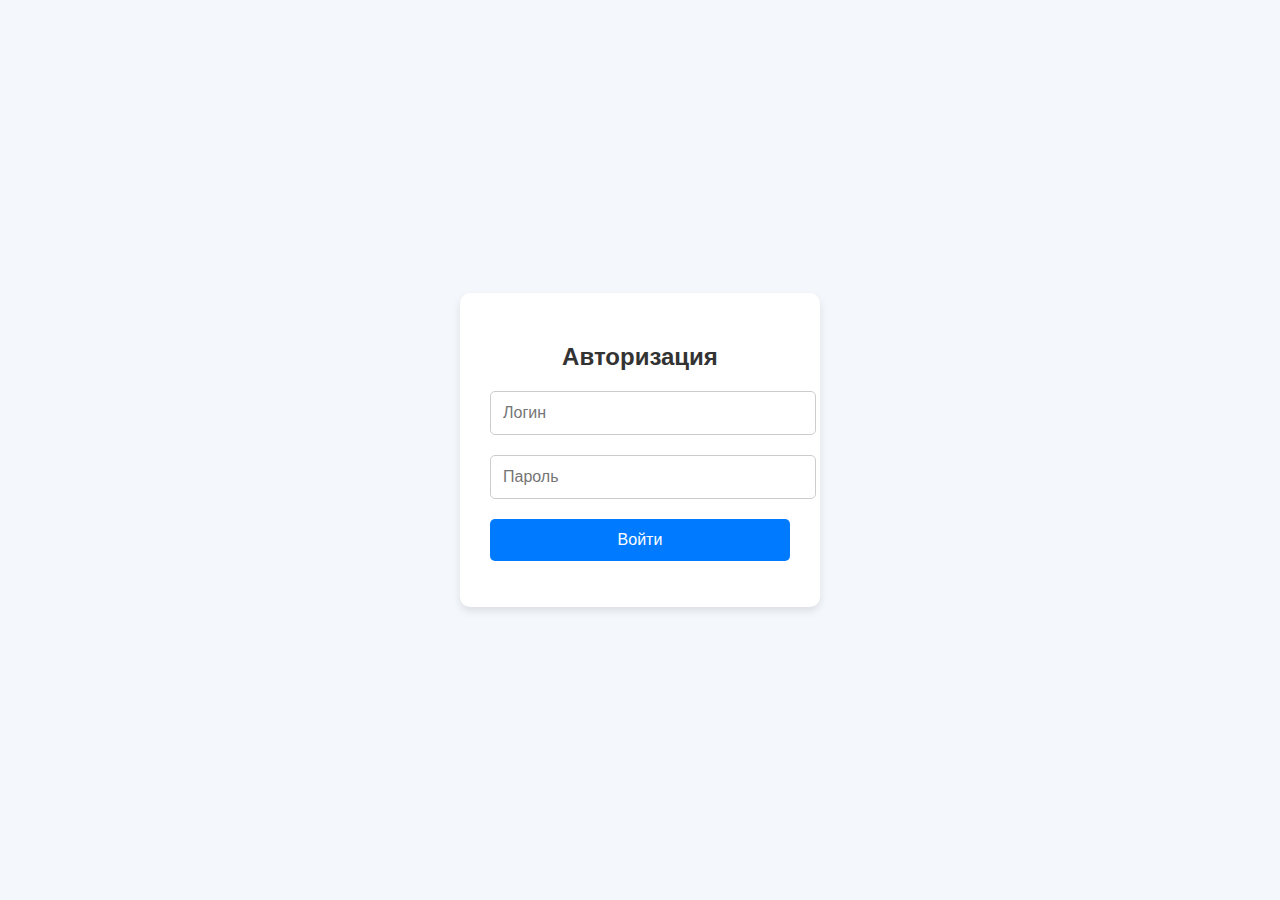
<file: admin-login.html>
<!DOCTYPE html>
<html lang="ru">
<head>
    <meta charset="UTF-8">
    <meta name="viewport" content="width=device-width, initial-scale=1.0">
    <title>EasyPrint Admin</title>
    <link rel="shortcut icon" href="/src/images/logo.png" type="image/x-icon">
    <link rel="stylesheet" href="/src/style/auth.css">
</head>
<body>
    <div id="loginPage" class="page">
        <h2>Авторизация</h2>
        <form id="loginForm">
            <input type="text" id="username" placeholder="Логин" required>
            <input type="password" id="password" placeholder="Пароль" required>
            <button type="submit">Войти</button>
            <p id="error" class="error"></p>
        </form>
    </div>

    <div id="cmsPanel" class="page hidden">
        <h2>CMS Панель</h2>
        <button id="logoutBtn">Выйти</button>

        <div id="contentEditor">
            <h3>Редактировать проекты</h3>
            <div id="projects-list">

            </div>
            <button id="addProjectBtn">Добавить проект</button>
        </div>
    </div>

    <script src="/src/javascript/auth.js"></script>
</body>
</html>
</file>
<file: src/style/auth.css>
body {
    font-family: 'Arial', sans-serif;
    background-color: #f4f7fb;
    margin: 0;
    padding: 0;
    display: flex;
    justify-content: center;
    align-items: center;
    height: 100vh;
}

.page {
    background-color: white;
    border-radius: 10px;
    box-shadow: 0 4px 8px rgba(0, 0, 0, 0.1);
    padding: 30px;
    width: 300px;
    text-align: center;
    transition: transform 0.3s ease-in-out;
}

.hidden {
    display: none;
}

h2 {
    color: #333;
    font-size: 24px;
    margin-bottom: 20px;
}

form input,
form textarea {
    width: 100%;
    padding: 12px;
    margin-bottom: 20px;
    border: 1px solid #ccc;
    border-radius: 5px;
    font-size: 16px;
    transition: border-color 0.3s ease;
}

form input:focus,
form textarea:focus {
    border-color: #007bff;
    outline: none;
}

button {
    width: 100%;
    padding: 12px;
    background-color: #007bff;
    color: white;
    border: none;
    border-radius: 5px;
    font-size: 16px;
    cursor: pointer;
    transition: background-color 0.3s ease;
}

button:hover {
    background-color: #0056b3;
}

button:focus {
    outline: none;
}

#logoutBtn {
    width: 100%;
    padding: 12px;
    background-color: #e74c3c;
    color: white;
    border: none;
    border-radius: 5px;
    font-size: 16px;
    cursor: pointer;
    margin-top: 20px;
    transition: background-color 0.3s ease;
}

#logoutBtn:hover {
    background-color: #c0392b;
}

#logoutBtn:focus {
    outline: none;
}

#contentList {
    margin-bottom: 20px;
}

#contentItems li {
    list-style-type: none;
    background-color: #f1f1f1;
    margin: 10px 0;
    padding: 10px;
    border-radius: 5px;
    display: flex;
    justify-content: space-between;
    align-items: center;
}

#contentItems li button {
    background-color: #e67e22;
}

#contentEditor {
    margin-top: 20px;
    display: flex;
    flex-direction: column;
}

#contentEditor textarea {
    min-height: 100px;
}

#projects-list .project-item {
    display: flex;
    justify-content: space-between;
    margin-bottom: 15px;
}

#projects-list .project-item img {
    max-width: 100px;
    max-height: 100px;
    object-fit: cover;
}

#projects-list .project-item input {
    width: 100px;
    padding: 5px;
    margin-right: 10px;
}

#projects-list .project-item button {
    background-color: #e74c3c;
    color: white;
    border: none;
    padding: 5px 10px;
    cursor: pointer;
}

#projects-list .project-item button:hover {
    background-color: #c0392b;
}
</file>
